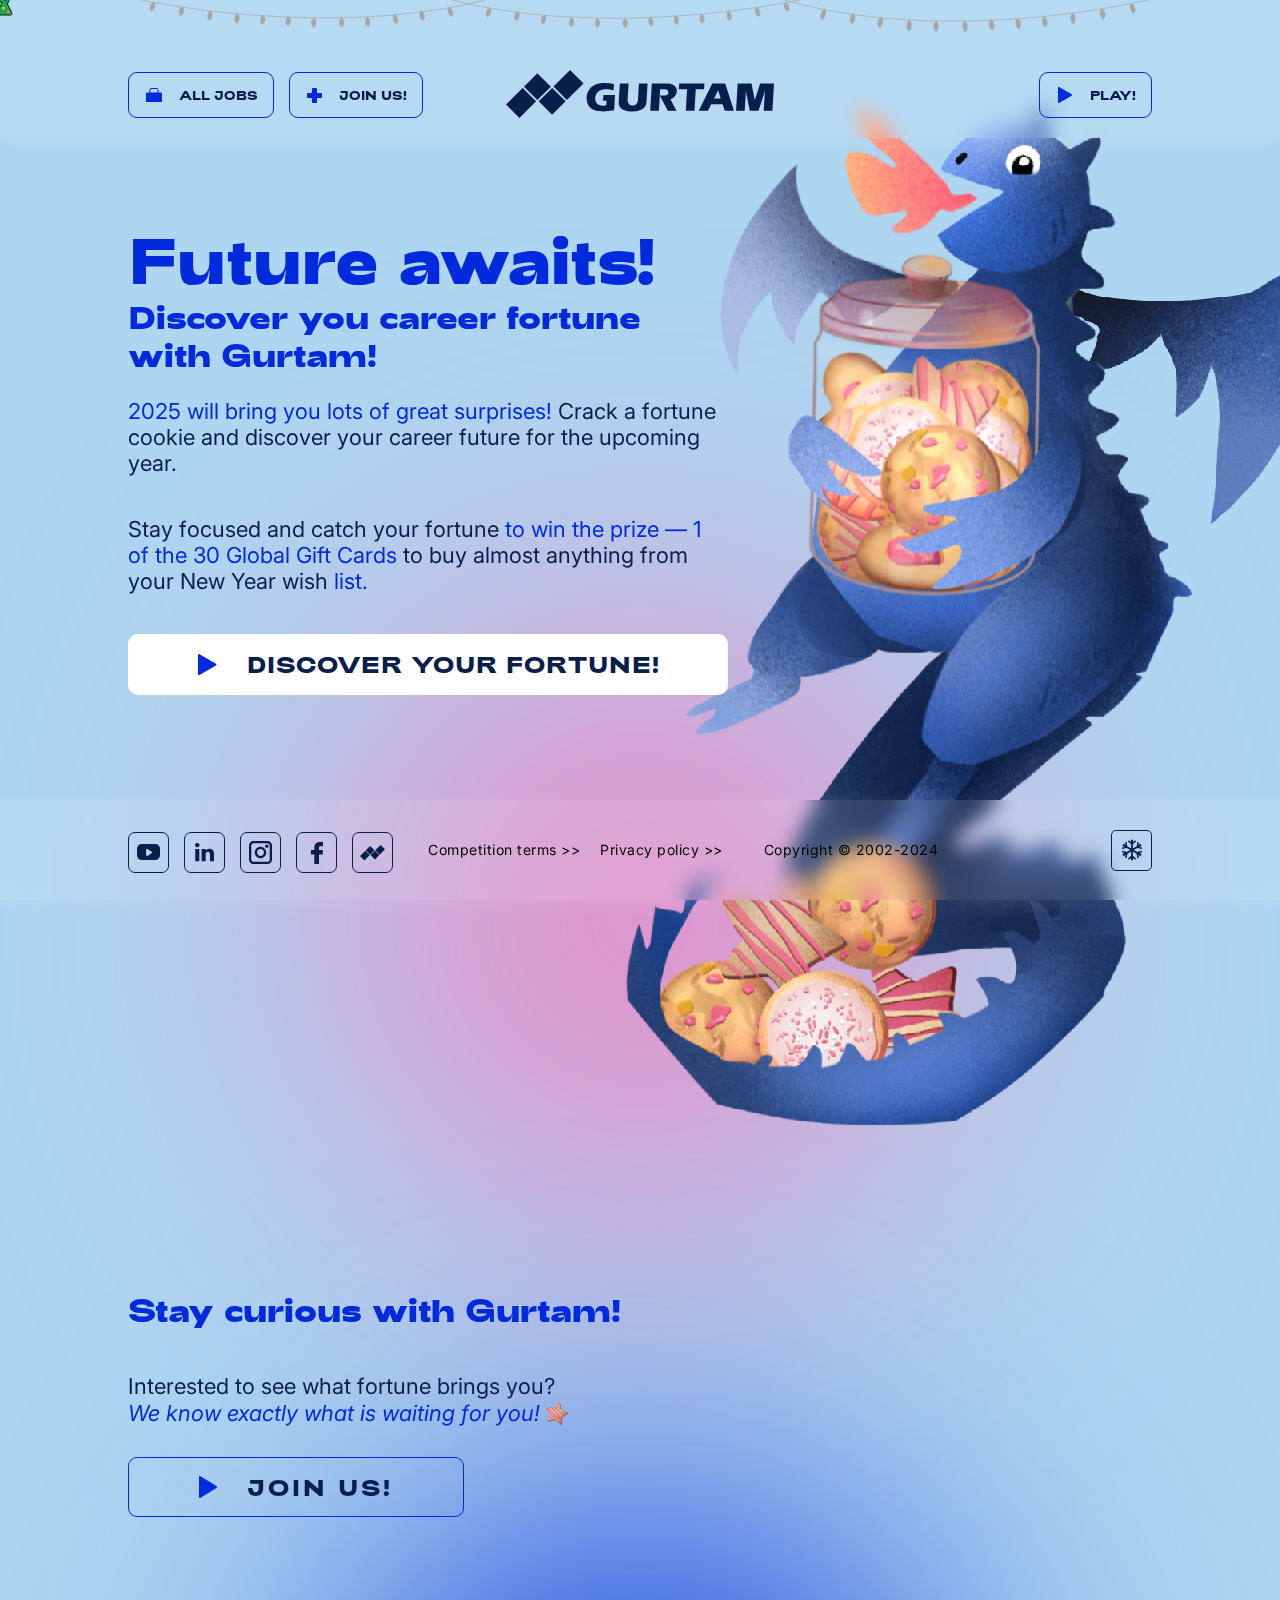
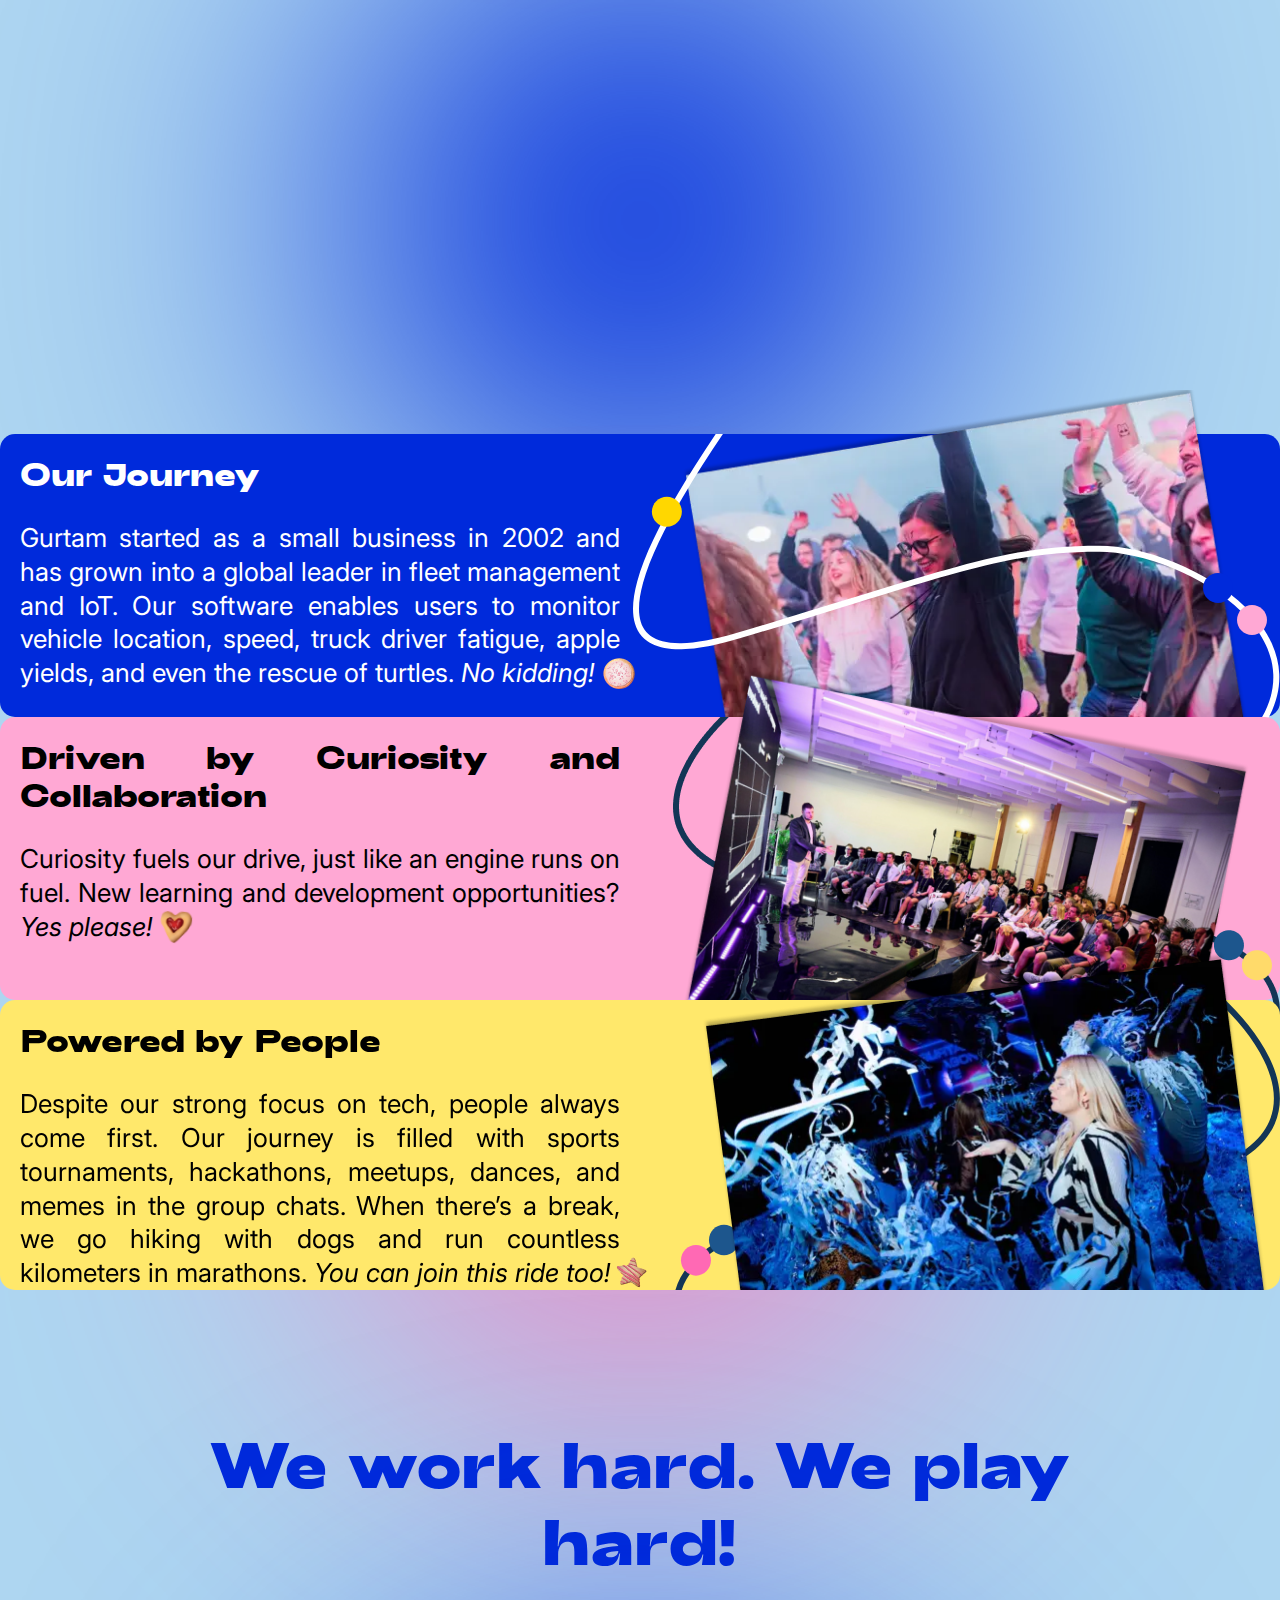
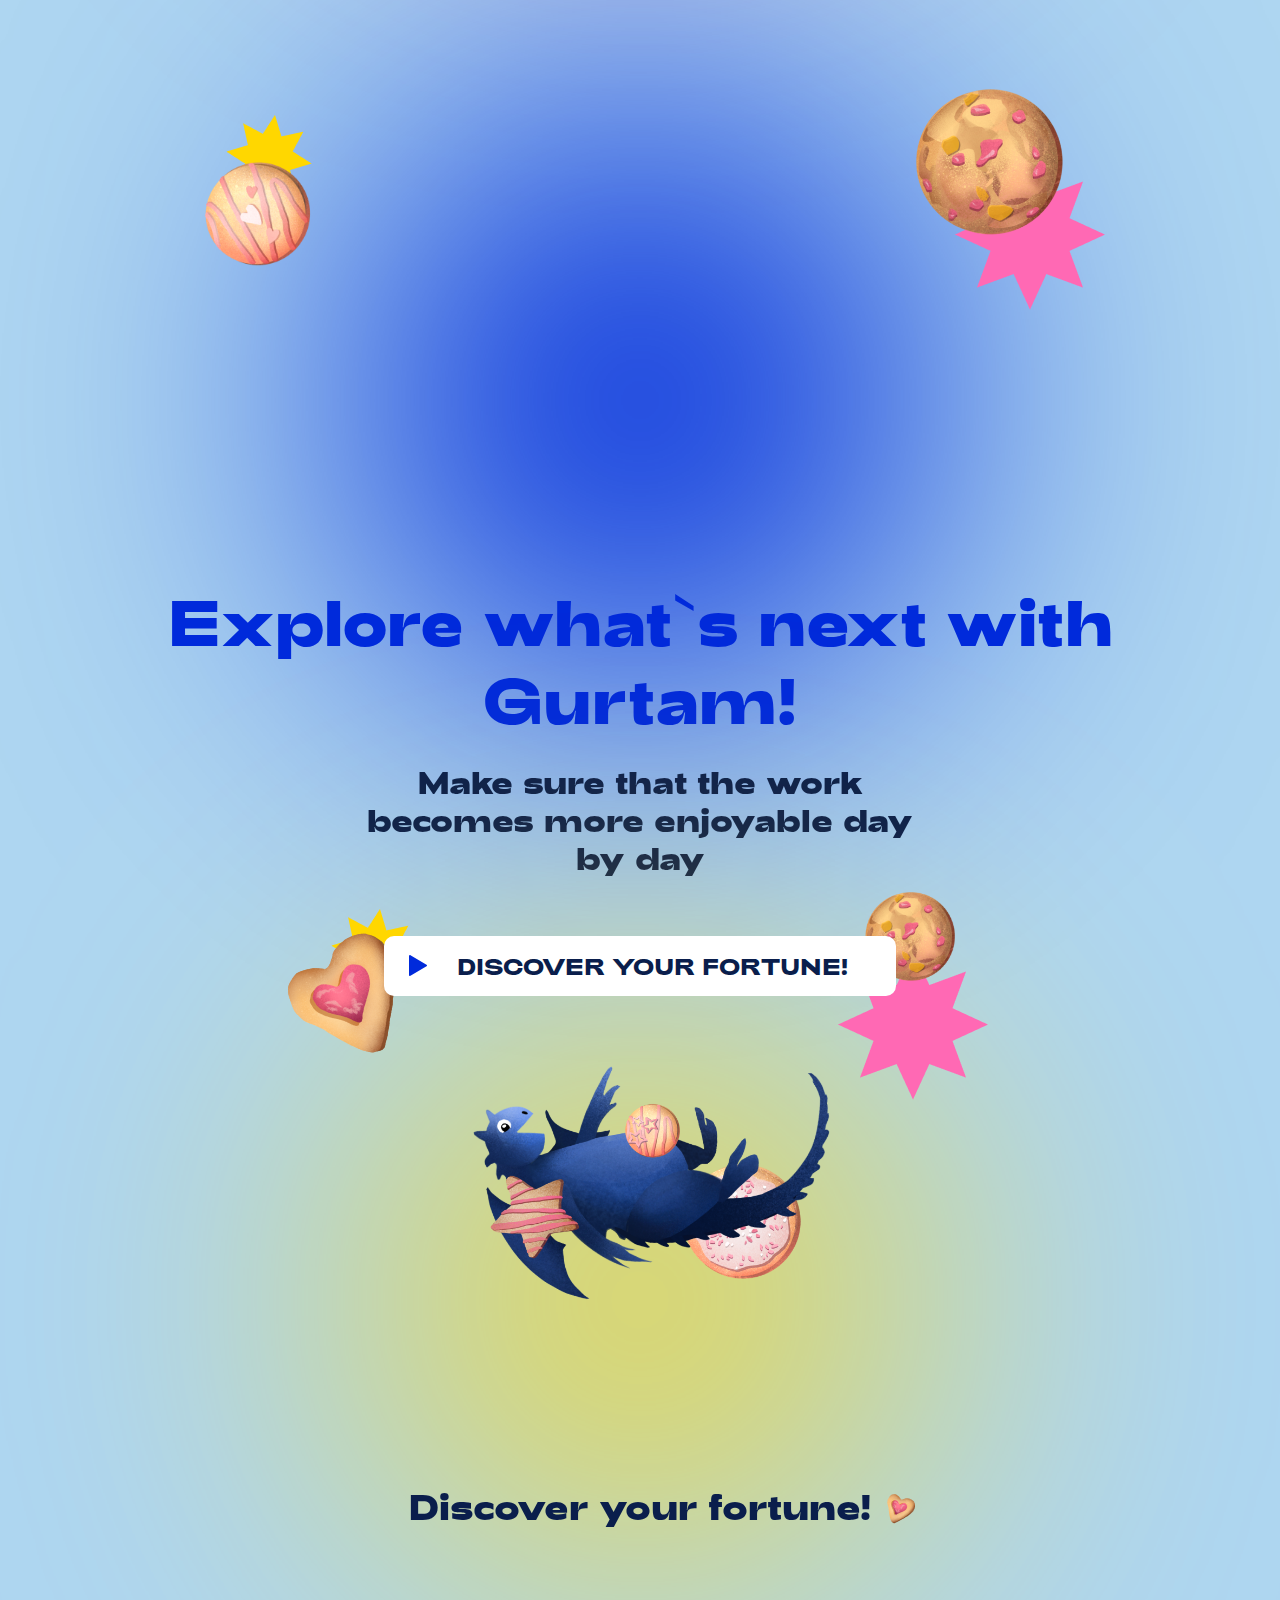
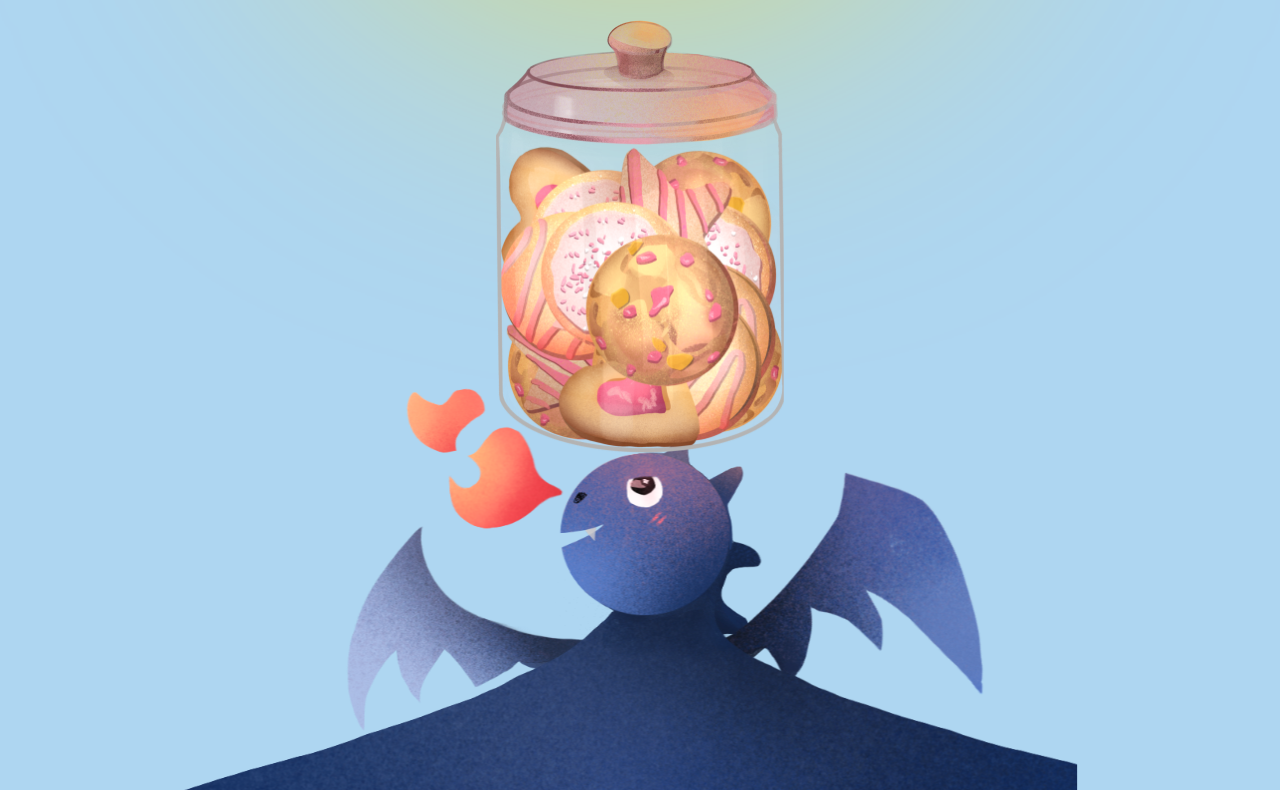
<file: index.html>
<!DOCTYPE html>
<html lang="en">

<head>
    <!-- Google Tag Manager -->
    <script>
        (function (w, d, s, l, i) {
            w[l] = w[l] || [];
            w[l].push({
                'gtm.start': new Date().getTime(),
                event: 'gtm.js'
            });
            var f = d.getElementsByTagName(s)[0],
                j = d.createElement(s),
                dl = l != 'dataLayer' ? '&l=' + l : '';
            j.async = true;
            j.src =
                'https://www.googletagmanager.com/gtm.js?id=' + i + dl;
            f.parentNode.insertBefore(j, f);
        })(window, document, 'script', 'dataLayer', 'GTM-MJLTQ5FH');
    </script>
    <!-- End Google Tag Manager -->
    <meta charset="UTF-8">
    <meta name="viewport" content="width=device-width, initial-scale=1.0">
    <link rel="preconnect" href="https://fonts.googleapis.com">
    <link rel="preconnect" href="https://fonts.gstatic.com" crossorigin>
    <!-- -----adding Inter and Adieu font families----- -->
    <link
        href="https://fonts.googleapis.com/css2?family=Inter:ital,opsz,wght@0,14..32,100..900;1,14..32,100..900&display=swap"
        rel="stylesheet">
    <!-- -----adding Inter and Adieu font families----- -->

    <link rel="stylesheet" href="./css/mainPage.css">
    <!-- -----adding Jquery----- -->
    <script src="https://cdnjs.cloudflare.com/ajax/libs/jquery/3.7.1/jquery.min.js"
        integrity="sha512-v2CJ7UaYy4JwqLDIrZUI/4hqeoQieOmAZNXBeQyjo21dadnwR+8ZaIJVT8EE2iyI61OV8e6M8PP2/4hpQINQ/g=="
        crossorigin="anonymous" referrerpolicy="no-referrer"></script>
    <!-- -----adding Jquery----- -->
    <link rel="stylesheet" href="https://cdn.jsdelivr.net/npm/@fancyapps/ui@5.0/dist/fancybox/fancybox.css">
    <script src="https://cdn.jsdelivr.net/npm/@fancyapps/ui@5.0/dist/fancybox/fancybox.umd.js"></script>
    <!-- ----- adding favicon ----- -->
    <link rel="android-chrome" sizes="192x192" href="./assets/favicons/android-chrome-192x192.png">
    <link rel="apple-touch-icon" sizes="180x180" href="./assets/favicons/apple-touch-icon.png">
    <link rel="icon" type="image/png" sizes="32x32" href="./assets/favicons/favicon-32x32.png">
    <link rel="icon" type="image/png" sizes="16x16" href="./assets/favicons/favicon-16x16.png">
    <link rel="manifest" href="./assets/favicons/site.webmanifest">
    <!-- ----- adding favicon ----- -->
    <link rel="stylesheet" href="./css/mainPage.css">
    <title>Gurtam Fortune Cookies</title>
    <!-- <! search engines > -->
    <meta name="title" content="The future awaits!">
    <meta name="description" content="Open a fortune cookie and get your career inspiration for 2025">
    <meta name="image" content="./assets/meta/image.png">
    <!-- <! sharers > -->
    <meta property="og:title" content="The future awaits!">
    <meta property="og:description" content="Open a fortune cookie and get your career inspiration for 2025">
    <meta property="og:image" content="./assets/meta/image.png">
</head>

<body>
    <!-- Google Tag Manager (noscript) -->
    <noscript>
        <iframe src="https://www.googletagmanager.com/ns.html?id=GTM-MJLTQ5FH" height="0" width="0"
            style="display:none;visibility:hidden"></iframe>
    </noscript>
    <!-- End Google Tag Manager (noscript) -->
    <div class="curzr-arrow-pointer" hidden>
        <svg xmlns="http://www.w3.org/2000/svg" width="40" height="40" viewBox="0 0 40 40" fill="none" id="svg-cursor">
            <path
                d="M17.2955 18.6917H18.0567L13.1331 29.0528C12.6981 29.968 13.3655 31.0241 14.3789 31.0241H26.6654C27.6869 31.0241 28.3541 29.9523 27.9029 29.0357L22.8126 18.6917H23.7092C24.7883 18.6917 25.4494 17.5086 24.884 16.5897L21.5833 11.2258C21.0366 10.3372 19.7393 10.354 19.2156 11.2563L16.1026 16.6201C15.5688 17.5396 16.2323 18.6917 17.2955 18.6917Z"
                fill="#1EA853" stroke="#0F2200" stroke-linejoin="round" />
            <path
                d="M23.1942 28.819C23.7329 29.3577 24.6062 29.3577 25.1448 28.819C25.6835 28.2804 25.6835 27.4071 25.1448 26.8684C24.6062 26.3298 23.7329 26.3298 23.1942 26.8684C22.6556 27.4071 22.6556 28.2804 23.1942 28.819Z"
                fill="#FF69B4" />
            <path
                d="M18.5128 25.0986C19.0515 25.6373 19.9248 25.6373 20.4634 25.0986C21.0021 24.56 21.0021 23.6867 20.4634 23.148C19.9248 22.6093 19.0515 22.6093 18.5128 23.148C17.9742 23.6867 17.9742 24.56 18.5128 25.0986Z"
                fill="#FFD700" />
            <path
                d="M20.2862 16.6275C20.8249 17.1661 21.6982 17.1661 22.2368 16.6275C22.7755 16.0888 22.7755 15.2155 22.2368 14.6768C21.6982 14.1382 20.8249 14.1382 20.2862 14.6768C19.7475 15.2155 19.7475 16.0888 20.2862 16.6275Z"
                fill="#002ADB" />
        </svg>
    </div>
    <header class="header">
        <div class="curzr-arrow-pointer" hidden></div>
        <div class="header-blur"></div>
        <div class="girland-box">
            <img class="girlandItem" src="./assets/girland/girland.svg" alt="girland">
            <img src="./assets/girland/lights/red.svg" alt="" class="hiddenGirland girland  girland1">
            <img src="./assets/girland/lights/yellow.svg" alt="" class="hiddenGirland girland  girland2">
            <img src="./assets/girland/lights/blue.svg" alt="" class="hiddenGirland girland  girland3">
            <img src="./assets/girland/lights/yellow.svg" alt="" class="hiddenGirland girland  girland4">
            <img src="./assets/girland/lights/blue.svg" alt="" class="hiddenGirland girland  girland5">
            <img src="./assets/girland/lights/red.svg" alt="" class="hiddenGirland girland  girland6">
            <img src="./assets/girland/lights/red.svg" alt="" class="hiddenGirland girland  girland7">
            <img src="./assets/girland/lights/yellow.svg" alt="" class="hiddenGirland girland  girland8">
            <img src="./assets/girland/lights/red.svg" alt="" class="hiddenGirland girland  girland9">
            <img src="./assets/girland/lights/yellow.svg" alt="" class="hiddenGirland girland  girland10">
            <img src="./assets/girland/lights/blue.svg" alt="" class="hiddenGirland girland  girland11">
            <img src="./assets/girland/lights/blue.svg" alt="" class="hiddenGirland girland  girland12">
            <img src="./assets/girland/lights/yellow.svg" alt="" class="hiddenGirland girland  girland13">
            <img src="./assets/girland/lights/red.svg" alt="" class="hiddenGirland girland  girland14">
            <img src="./assets/girland/lights/blue.svg" alt="" class="hiddenGirland girland  girland15">
            <img src="./assets/girland/lights/red.svg" alt="" class="hiddenGirland girland  girland16">
            <img src="./assets/girland/lights/yellow.svg" alt="" class="hiddenGirland girland  girland17">
            <img src="./assets/girland/lights/blue.svg" alt="" class="hiddenGirland girland  girland18">
            <img src="./assets/girland/lights/yellow.svg" alt="" class="hiddenGirland girland  girland19">
            <img src="./assets/girland/lights/red.svg" alt="" class="hiddenGirland girland  girland20">
            <img src="./assets/girland/lights/red.svg" alt="" class="hiddenGirland girland  girland21">
            <img src="./assets/girland/lights/yellow.svg" alt="" class="hiddenGirland girland  girland22">
            <img src="./assets/girland/lights/blue.svg" alt="" class="hiddenGirland girland  girland23">
            <img src="./assets/girland/lights/yellow.svg" alt="" class="hiddenGirland girland  girland24">
            <img src="./assets/girland/lights/red.svg" alt="" class="hiddenGirland girland  girland25">
            <img src="./assets/girland/lights/red.svg" alt="" class="hiddenGirland girland  girland26">
            <img src="./assets/girland/lights/blue.svg" alt="" class="hiddenGirland girland  girland27">
            <img src="./assets/girland/lights/yellow.svg" alt="" class="hiddenGirland girland  girland28">
            <img src="./assets/girland/lights/red.svg" alt="" class="hiddenGirland girland  girland29">
            <img src="./assets/girland/lights/red.svg" alt="" class="hiddenGirland girland  girland30">
            <img src="./assets/girland/lights/yellow.svg" alt="" class="hiddenGirland girland  girland31">
            <img src="./assets/girland/lights/blue.svg" alt="" class="hiddenGirland girland  girland32">
            <img src="./assets/girland/lights/red.svg" alt="" class="hiddenGirland girland  girland33">
            <img src="./assets/girland/lights/blue.svg" alt="" class="hiddenGirland girland  girland34">
            <img src="./assets/girland/lights/yellow.svg" alt="" class="hiddenGirland girland  girland35">
            <img src="./assets/girland/lights/blue.svg" alt="" class="hiddenGirland girland  girland36">
        </div>
        <nav class="header-navigation-mobile">
            <a href=" https://gurtam.com/career"><img class="header-navigation-mobile-logo"
                    src="./assets/logos/gurtamLogoMobile.svg" alt="logotype"></a>
            <button id="playbtn2" class="header-navigation-mobile-playBtn">
                <svg style="width: 13px;height: 13px" width="18.500000" height="21.055664" viewBox="0 0 18.5 21.0557" fill="none" xmlns="http://www.w3.org/2000/svg" xmlns:xlink="http://www.w3.org/1999/xlink">
                    <defs/>
                    <path id="Polygon 3" d="M18 9.66L1.5 0.13C0.83 -0.25 0 0.23 0 1L0 20.05C0 20.82 0.83 21.3 1.5 20.92L18 11.39C18.66 11 18.66 10.04 18 9.66Z" fill="#002ADB" fill-opacity="1.000000" fill-rule="evenodd"/>
                </svg>
                <p>PLAY!</p>
            </button>
            <div class="header-navigation-mobile-burger"></div>
            <div class="header-navigation-mobile-modal">
                <div class="header-navigation-mobile-modal-btns">
                    <a href="https://gurtam.com/jobs"><button class="header-navigation-mobile-modal-btns-btn"><img
                                src="./assets/polygons/casePolygon.svg" alt="case-img">ALL JOBS</button></a>
                    <a href=" https://gurtam.com/career"><button class="header-navigation-mobile-modal-btns-btn"><img
                                src="./assets/polygons/blueCrossPolygon.svg" alt="cross-img">JOIN US!</button></a>
                    <button id="playbtn1"
                        class="header-navigation-mobile-modal-btns-btn header-navigation-mobile-modal-btns-btn-discover"><img
                            src="./assets/polygons/trianglePolygon.svg" alt="trianglePolygon">DISCOVER YOUR
                        FORTUNE</button>
                </div>
                <!--
                <div style="display: flex; justify-content: center;">
                    <button  class="social-item-show-Button" id="toggleSnow">
                        <div style="display: none;" class="disabled social-item-show-Button-disabled">
                            <svg width="28" height="28" viewBox="0 0 28 28" fill="none" xmlns="http://www.w3.org/2000/svg">
                                <path fill-rule="evenodd" clip-rule="evenodd"
                                    d="M13.1696 2.75928L13.2325 5.27514L10.9467 3.47993L9.93517 4.76729L13.2856 7.39977L13.4054 12.1919L9.31515 9.69204L8.7106 5.47429L7.08997 5.7066L7.50283 8.58438L5.3544 7.27137L4.26294 9.16185L6.4732 10.3653L3.77558 11.4473L4.38472 12.9669L8.33973 11.3816L12.5498 13.6739L8.548 15.8529L4.27983 14.4025L3.75306 15.9526L6.59284 16.9175L4.26294 18.186L5.3544 20.0765L7.61797 18.6931L7.03366 21.6348L8.63951 21.9537L9.51753 17.5322L13.4054 15.156L13.2915 19.7111L9.90138 22.6822L10.9805 23.9135L13.2359 21.9366L13.1696 24.5886H15.3525L15.2863 21.9366L17.5416 23.9135L18.6207 22.6822L15.2306 19.7111L15.1167 15.156L19.0046 17.5321L19.8826 21.9537L21.4884 21.6348L20.9041 18.693L23.1677 20.0765L24.2592 18.186L21.9293 16.9174L24.769 15.9526L24.2423 14.4025L19.9741 15.8529L15.9724 13.6739L20.1824 11.3816L24.1374 12.9669L24.7465 11.4473L22.0479 10.3659L24.2592 9.16185L23.1677 7.27137L21.0204 8.58379L21.4321 5.7066L19.8115 5.47429L19.2069 9.69209L15.1167 12.1919L15.2365 7.39972L18.5869 4.76729L17.5754 3.47993L15.2896 5.27637L15.3525 2.75928H13.1696Z"
                                    fill="#0A1E4C" />
                                <rect x="26.4453" y="27.0869" width="36.2007" height="1.7373"
                                    transform="rotate(-135 26.4453 27.0869)" fill="#002ADB" />
                                <rect x="0.839844" y="25.8584" width="36.2007" height="1.7373"
                                    transform="rotate(-45 0.839844 25.8584)" fill="#002ADB" />
                            </svg>
                        </div>
                        <div class="enabled social-item-show-Button-enabled">
                            <svg width="21.016113" height="21.829102" viewBox="0 0 21.0161 21.8291" fill="none" xmlns="http://www.w3.org/2000/svg" xmlns:xlink="http://www.w3.org/1999/xlink">
                                <defs/>
                                <path id="Vector" d="M9.41 0L9.47 2.51L7.19 0.72L6.18 2L9.53 4.64L9.65 9.43L5.56 6.93L4.95 2.71L3.33 2.94L3.75 5.82L1.6 4.51L0.5 6.4L2.72 7.6L0.02 8.68L0.63 10.2L4.58 8.62L8.79 10.91L4.79 13.09L0.52 11.64L0 13.19L2.83 14.15L0.5 15.42L1.6 17.31L3.86 15.93L3.28 18.87L4.88 19.19L5.76 14.77L9.65 12.39L9.53 16.95L6.14 19.92L7.22 21.15L9.48 19.17L9.41 21.82L11.59 21.82L11.53 19.17L13.78 21.15L14.86 19.92L11.47 16.95L11.36 12.39L15.25 14.77L16.12 19.19L17.73 18.87L17.15 15.93L19.41 17.31L20.5 15.42L18.17 14.15L21.01 13.19L20.48 11.64L16.22 13.09L12.21 10.91L16.42 8.62L20.38 10.2L20.99 8.68L18.29 7.6L20.5 6.4L19.41 4.51L17.26 5.82L17.67 2.94L16.05 2.71L15.45 6.93L11.36 9.43L11.48 4.64L14.83 2L13.82 0.72L11.53 2.51L11.59 0L9.41 0Z" fill="#0A1E4C" fill-opacity="1.000000" fill-rule="evenodd"/>
                            </svg>
                        </div>
                    </button>
                    <button class="header-navigation-mobile-modal-snowBtn"><img src="" alt="">
                        <p>SNOW:<span class="snowStatePlaceholder">ON</span></p>
                    </button>
                </div>
                -->
                
                <div class="header-navigation-mobile-modal-footer">
                    <a class="header-navigation-mobile-modal-footer-link" href="./pages/termsPage.html">Сompetition
                        terms >></a>
                    <a class="header-navigation-mobile-modal-footer-link" href="./pages/privacyPage.html">Privacy policy
                        >></a>
                    <ul class="header-navigation-mobile-modal-footer-socials">
                        <li class="">
                            <a href="https://www.youtube.com/c/GurtamEn">
                                <button class="socialButton">
                                    <svg width="23" height="17" viewBox="0 0 23 17" fill="none"
                                        xmlns="http://www.w3.org/2000/svg">
                                        <path fill-rule="evenodd" clip-rule="evenodd"
                                            d="M23 11.4837C22.8965 14.1335 20.6683 16.1997 18.0182 16.1032H4.9818C2.33177 16.1997 0.103477 14.1335 0 11.4837V4.6228C0.103477 1.97305 2.33177 -0.0932282 4.9818 0.00324528H18.0182C20.6683 -0.0932282 22.8965 1.97305 23 4.6228V11.4837ZM14.6842 7.71017L10.8907 5.20438C10.1719 4.72958 9.08103 5.13556 9.08103 5.87401V11.1236C9.08103 11.8656 10.1707 12.2704 10.8907 11.7956L14.6842 9.05408C14.9299 8.91467 15.081 8.65884 15.081 8.38212C15.081 8.10553 14.9299 7.84969 14.6842 7.71017Z"
                                            fill="#0A1E4C" />
                                    </svg>
                                </button>
                            </a>
                        </li>
                        <li class="">
                            <a href="https://www.linkedin.com/company/gurtam/"></a>
                            <button class="socialButton">
                                <svg width="20" height="19" viewBox="0 0 20 19" fill="none"
                                    xmlns="http://www.w3.org/2000/svg">
                                    <path fill-rule="evenodd" clip-rule="evenodd"
                                        d="M4.32669 18.2177V5.92565H0.241503V18.2177H4.32669V18.2177ZM2.28453 4.248C3.70867 4.248 4.5958 3.30332 4.5958 2.12377C4.56887 0.918011 3.70867 0 2.31123 0C0.913572 3.72978e-05 0 0.918048 0 2.12381C0 3.30335 0.886643 4.24803 2.25764 4.24803L2.28453 4.248ZM6.58768 18.2177C6.58768 18.2177 6.64128 7.07897 6.58768 5.92569H10.6735V7.7083H10.6464C11.1836 6.86947 12.1515 5.63704 14.3553 5.63704C17.0439 5.63704 19.0591 7.39388 19.0591 11.1695V18.2177H14.974V11.6418C14.974 9.98951 14.3829 8.86199 12.9041 8.86199C11.7757 8.86199 11.1032 9.62212 10.8079 10.3569C10.6998 10.6184 10.6735 10.9858 10.6735 11.3532V18.2177H6.58768Z"
                                        fill="#0A1E4C" stroke="#AED6F1" stroke-width="0.008" />
                                </svg>
                            </button>
                            </a>
                        </li>
                        <li class="">
                            <a href="https://www.instagram.com/gurtam_people/"></a>
                            <button class="socialButton">
                                <svg width="23" height="23" viewBox="0 0 23 23" fill="none"
                                    xmlns="http://www.w3.org/2000/svg">
                                    <path fill-rule="evenodd" clip-rule="evenodd"
                                        d="M0 4.6C0 2.05949 2.05949 0 4.6 0H18.4C20.9405 0 23 2.05949 23 4.6V18.4C23 20.9405 20.9405 23 18.4 23H4.6C2.05949 23 0 20.9405 0 18.4V4.6ZM4.6 2.3C3.32974 2.3 2.3 3.32974 2.3 4.6V18.4C2.3 19.6703 3.32974 20.7 4.6 20.7H18.4C19.6703 20.7 20.7 19.6703 20.7 18.4V4.6C20.7 3.32974 19.6703 2.3 18.4 2.3H4.6ZM11.5 8.05C9.59456 8.05 8.05 9.59456 8.05 11.5C8.05 13.4054 9.59456 14.95 11.5 14.95C13.4054 14.95 14.95 13.4054 14.95 11.5C14.95 9.59456 13.4054 8.05 11.5 8.05ZM5.75 11.5C5.75 8.32437 8.32437 5.75 11.5 5.75C14.6756 5.75 17.25 8.32437 17.25 11.5C17.25 14.6756 14.6756 17.25 11.5 17.25C8.32437 17.25 5.75 14.6756 5.75 11.5ZM17.825 6.9C18.7777 6.9 19.55 6.12769 19.55 5.175C19.55 4.22231 18.7777 3.45 17.825 3.45C16.8723 3.45 16.1 4.22231 16.1 5.175C16.1 6.12769 16.8723 6.9 17.825 6.9Z"
                                        fill="#0A1E4C" />
                                </svg>
                            </button>
                            </a>
                        </li>
                        <li class="">
                            <a href="https://www.facebook.com/gurtam.people/"></a>
                            <button class="socialButton">
                                <svg width="12" height="22" viewBox="0 0 12 22" fill="none"
                                    xmlns="http://www.w3.org/2000/svg">
                                    <path
                                        d="M12 0.00400019L8.66622 0C5.43328 0 3.34487 2.124 3.34487 5.415V7.91H0V12.425H3.34487L3.34084 22H8.02084L8.02487 12.425H11.8629L11.8598 7.911H8.02487V5.794C8.02487 4.776 8.2679 4.261 9.60403 4.261L11.9899 4.26L12 0.00400019Z"
                                        fill="#0A1E4C" />
                                </svg>
                            </button>
                            </a>
                        </li>
                        <li class="">
                            <a href="https://gurtam.com/career"></a>
                            <button class="socialButton">
                                <svg width="25" height="16" viewBox="0 0 25 16" fill="none"
                                    xmlns="http://www.w3.org/2000/svg">
                                    <path
                                        d="M10.1193 1.03125L5.78711 5.35162L10.1223 9.66894L14.4545 5.34857L10.1193 1.03125Z"
                                        fill="#0A1E4C" />
                                    <path d="M20.6682 0L15.3013 5.34469L19.6334 9.66506L25.0004 4.32037L20.6682 0Z"
                                        fill="#0A1E4C" />
                                    <path d="M5.36696 5.76758L0 11.1123L4.33216 15.4326L9.69912 10.088L5.36696 5.76758Z"
                                        fill="#0A1E4C" />
                                    <path
                                        d="M14.8797 5.76758L10.5444 10.0849L14.8766 14.4053L19.2118 10.088L14.8797 5.76758Z"
                                        fill="#0A1E4C" />
                                </svg>
                            </button>
                            </a>
                        </li>

                    </ul>
                    <p class="header-navigation-mobile-modal-footer-copyright">Copyright © 2002-2024</p>
                </div>
                <img class="header-navigation-mobile-modal-star" src="./assets/semiSectionStars/pinkStar.svg"
                    alt="pink-star">
            </div>
        </nav>
        <nav class="header-navigation blockNav">
            <div class="header-navigation-box blockNav">
                <a href="https://gurtam.com/jobs">
                    <button class="header-navigation-button-jobs headerBtn blockNav">
                        <svg width="16.000000" height="14.500000" viewBox="0 0 16 14.5" fill="none"
                            xmlns="http://www.w3.org/2000/svg" xmlns:xlink="http://www.w3.org/1999/xlink">
                            <defs />
                            <rect id="Rectangle 1675" y="4.500000" rx="1.000000" width="16.000000" height="10.000000"
                                fill="#002ADB" fill-opacity="1.000000" />
                            <path id="Vector 26"
                                d="M4 5L4 1.5C4 0.94 4.44 0.5 5 0.5L11 0.5C11.55 0.5 12 0.94 12 1.5L12 5"
                                stroke="#002ADB" stroke-opacity="1.000000" stroke-width="1.000000" />
                        </svg>
                        ALL JOBS
                    </button>
                </a>
                <a href="https://gurtam.com/career">
                    <button class="header-navigation-button-join-us headerBtn blockNav">
                        <svg width="15.000000" height="15.000000" viewBox="0 0 15 15" fill="none"
                            xmlns="http://www.w3.org/2000/svg" xmlns:xlink="http://www.w3.org/1999/xlink">
                            <defs />
                            <path id="+"
                                d="M5.01 14L5.01 11C5.01 10.45 4.57 10 4.01 10L1 10C0.44 10 0 9.56 0 9L0 6.01C0 5.46 0.44 5.01 1 5.01L3.99 5.01C4.54 5.01 4.99 4.57 4.99 4.01L4.99 1C4.99 0.44 5.43 0 5.99 0L8.98 0C9.53 0 9.98 0.44 9.98 1L9.98 4.01C9.98 4.57 10.42 5.01 10.98 5.01L14 5.01C14.55 5.01 15 5.46 15 6.01L15 9C15 9.56 14.55 10 14 10L11 10C10.45 10 10 10.45 10 11L10 14C10 14.55 9.56 15 9 15L6.01 15C5.46 15 5.01 14.55 5.01 14Z"
                                fill="#002ADB" fill-opacity="1.000000" fill-rule="nonzero" />
                        </svg>
                        JOIN US!
                    </button>
                </a>
            </div>
            <a class="header-navigation-logo" href=" https://gurtam.com/career">
                <img src="./assets/logos/gurtamLogo.svg" alt="gurtam-logo">
            </a>
            <div class="header-navigation-box blockNav">
                    <button id="playbtn3" class="header-navigation-button-plau headerBtn blockNav">
                        <svg width="18.500000" height="21.055664" viewBox="0 0 18.5 21.0557" fill="none"
                            xmlns="http://www.w3.org/2000/svg" xmlns:xlink="http://www.w3.org/1999/xlink">
                            <defs />
                            <path id="Polygon 3"
                                d="M18 9.66L1.5 0.13C0.83 -0.25 0 0.23 0 1L0 20.05C0 20.82 0.83 21.3 1.5 20.92L18 11.39C18.66 11 18.66 10.04 18 9.66Z"
                                fill="#002ADB" fill-opacity="1.000000" fill-rule="evenodd" />
                        </svg>
                        <p>
                            PLAY!
                        </p>
                    </button>
            </div>
        </nav>
    </header>
    <main>
        <div class="pagepiling">
            <canvas class="snowflakes" id="snowflakes"></canvas>
            <section sectionId="0" class="FutureAwaits activeSection">
                <div class="FutureAwaits-content" style="opacity: 0; transition: 1s">
                    <h2 class="FutureAwaits-title">Future awaits!</h2>
                    <h2 class="FutureAwaits-subtitle">Discover you career fortune with Gurtam!</h2>
                    <p class="FutureAwaits-text">
                        <span class="FutureAwaits-text-span">2025 will bring you lots of great surprises!</span>
                        Crack a fortune cookie and discover your career future for the upcoming year.
                    </p>
                    <p class="FutureAwaits-text">
                        Stay focused and catch your fortune
                        <span class="FutureAwaits-text-span">
                            to win the prize — 1 of the 30 Global Gift Cards
                        </span>
                        to buy almost anything from your New Year wish
                        <span class="FutureAwaits-text-span">
                            list.
                        </span>
                    </p>
                    <!-- <a href="#bankaSection"> -->
                    <button id="playbtn4" class="FutureAwaits-button">
                        <svg width="18.500000" height="21.055664" viewBox="0 0 18.5 21.0557" fill="none"
                            xmlns="http://www.w3.org/2000/svg" xmlns:xlink="http://www.w3.org/1999/xlink">
                            <defs />
                            <path id="Polygon 3"
                                d="M18 9.66L1.5 0.13C0.83 -0.25 0 0.23 0 1L0 20.05C0 20.82 0.83 21.3 1.5 20.92L18 11.39C18.66 11 18.66 10.04 18 9.66Z"
                                fill="#002ADB" fill-opacity="1.000000" fill-rule="evenodd" />
                        </svg>
                        DISCOVER YOUR FORTUNE!
                    </button>
                    <!-- </a> -->
                    <div class="FutureAwaits-bigDragonArea">
                        <img src="./assets/sections/FutureAwaits/leftWing.png" alt="futureAwaits-img"
                            class="FutureAwaits-background-img-left animatedLeft none">
                        <img src="./assets/sections/FutureAwaits/image.png" alt="futureAwaits-img"
                            class="FutureAwaits-background-img animated none">
                        <img src="./assets/sections/FutureAwaits/rightWing.png" alt="futureAwaits-img"
                            class="FutureAwaits-background-img-right  animatedRight none">
                    </div>
                </div>
                <img src="./assets/sections/FutureAwaits/dragonMini.png" alt="dragonMini" class="dragonMini NoNone">
                <img src="./assets/semiSectionStars/pinkStar.svg" alt="pinkStar" class="FutureAwaitsStar">
            </section>
            <section sectionId="1" class="GurtamMeans">
                <h2 class="GurtamMeans-title">Stay curious with Gurtam!</h2>
                <p class="GurtamMeans-text">
                    Interested to see what fortune brings you?
                    <br>
                    <span class="FutureAwaits-text-span italic2">We know exactly what is waiting for you!</span>
                </p>
                <a href="https://gurtam.com/career">
                    <button class="GurtamMeans-button">
                        <img src="./assets/polygons/trianglePolygon.svg" alt="go">
                        JOIN US!
                    </button>
                </a>
                <div class="GurtamMeans-stats">
                    <div class="viewporter"></div>
                    <div id="block1" style="width: 0; opacity: 0" class="GurtamMeans-stats-card card-years">
                        <p class="GurtamMeans-stats-card-count card-years-count  years">0</p>
                        <p class="GurtamMeans-stats-card-text card-years-text">YEARS OLD</p>
                    </div>
                    <div id="block2" style="width: 0; opacity: 0" class="GurtamMeans-stats-card card-EMPLOYEES">
                        <p class="GurtamMeans-stats-card-count card-EMPLOYEES-count">0</p>
                        <p class="GurtamMeans-stats-card-text card-EMPLOYEES-text">EMPLOYEES</p>
                    </div>
                    <div id="block3" style="width: 0; opacity: 0" class="GurtamMeans-stats-card card-COUNTRIES">
                        <p class="GurtamMeans-stats-card-count offices card-COUNTRIES-count">0</p>
                        <p class="GurtamMeans-stats-card-text card-COUNTRIES-text">COUNTRIES</p>
                    </div>
                    <div id="block4" style="width: 0; opacity: 0" class="GurtamMeans-stats-card card-OFFICES">
                        <p class="GurtamMeans-stats-card-count card-OFFICES-count countries ">0</p>
                        <p class="GurtamMeans-stats-card-text card-OFFICES-text">
                            OFFICES WORLDWIDE
                        </p>
                    </div>
                </div>
                <img src="./assets/semiSectionStars/blueStar.svg" alt="blue star" class="GurtamMeansStar">
            </section>
            <section sectionId="2" class="WhyUs ">
                <div class="WhyUs-CoreValues">
                    <div id="1" class="WhyUs-CoreValues-value first ">
                        <div class="WhyUs-CoreValues-value-info">
                            <p class="WhyUs-CoreValues-value-info-title">Our Journey</p>
                            <p class="WhyUs-CoreValues-value-info-text first-text ">
                                Gurtam started as a small business in 2002 and has grown into a global leader in fleet management and IoT. Our software enables users to monitor vehicle location, speed, truck driver fatigue, apple yields, and even the rescue of turtles. <span class="italic3">No kidding!</span>
                            </p>
                        </div>
                        <img class="WhyUs-CoreValues-value-img1 visibleImg" src="./assets/sections/WhyUs/card1img.png"
                            alt="card1img">
                        <img class="WhyUs-CoreValues-value-img1 noneIMg" src="./assets/sections/WhyUs/card1img.webp"
                            alt="card1img">
                    </div>
                    <div id="2" class="WhyUs-CoreValues-value second  ">
                        <div class="WhyUs-CoreValues-value-info">
                            <p class="WhyUs-CoreValues-value-info-title second-title">
                                Driven by Curiosity and Collaboration
                            </p>
                            <p class="WhyUs-CoreValues-value-info-text second-text">
                                Curiosity fuels our drive, just like an engine runs on fuel. New learning and development opportunities?
                                <span class="italic">Yes please!</span>
                            </p>
                        </div>
                        <img class="WhyUs-CoreValues-value-img2 visibleImg"
                            src="./../../assets/sections/WhyUs/card2img.png" alt="card1img">
                        <img class="WhyUs-CoreValues-value-img2 noneIMg"
                            src="./../../assets/sections/WhyUs/card2imgFull.png" alt="card1img">
                    </div>
                    <div id="3" class="WhyUs-CoreValues-value third ">
                        <div class="WhyUs-CoreValues-value-info">
                            <p class="WhyUs-CoreValues-value-info-title third-title">Powered by People</p>
                            <p class="WhyUs-CoreValues-value-info-text third-text">
                                Despite our strong focus on tech, people always come first. Our journey is filled with sports tournaments, hackathons, meetups, dances, and memes in the group chats. When there’s a break, we go hiking with dogs and run countless kilometers in marathons. <span class="italic4">You can join this ride too!</span>
                            </p>
                        </div>
                        <img class="WhyUs-CoreValues-value-img3 visibleImg"
                            src="./../../assets/sections/WhyUs/card3img.png" alt="card1img">
                        <img class="WhyUs-CoreValues-value-img3 noneIMg"
                            src="./../../assets/sections/WhyUs/card3img.webp" alt="card1img">
                    </div>
                </div>
                <img src="./assets/semiSectionStars/pinkStar.svg" alt="pink star" class="WhyUsStar">
            </section>
            <section sectionId="3" class="OurBenefits ">
                <h2 class="OurBenefits-title">We work hard. We play hard!</h2>
                <div class="OurBenefits-cards">
                    <div class="OurBenefits-videos">
                        <div class="boxVideo">
                            <div class="video-container" style="margin: 0 auto; width: 100%; height: 100%;"><iframe
                                    width="100%" height="100%" src="https://www.youtube.com/embed/F-XcxvV-8m0"
                                    frameborder="0" allowfullscreen=""></iframe></div>
                        </div>
                        <img src="./assets/sections/OurBenefits/cokkiesLeft.png" alt="cokkiesLeft" class="cokkiesLeft">
                        <img src="./assets/sections/OurBenefits/cokkiesRight.png" alt="cokkiesRight"
                            class="cokkiesRight">
                        <img src="./assets/sections/OurBenefits/yellowStar.png" alt="cokkiesRight"
                            class="yellowStar animate">
                        <img src="./assets/sections/OurBenefits/redStar.png" alt="cokkiesRight" class="redStar animate">
                    </div>
                </div>
                <img src="./assets/semiSectionStars/blueStar.svg" alt="blueStar" class="OurBenefitsStar">
            </section>
            <section sectionId="4" class="JoinGurtam ">
                <h2 class="JoinGurtam-title">Explore what`s next with Gurtam!</h2>
                <p class="JoinGurtam-text">
                    Make sure that the work becomes more enjoyable day by day
                </p>
                <div class="JoinGurtam-button-wrapper">
                    <!-- <a href="#bankaSection"> -->
                    <button id="playbtn5" class="JoinGurtam-button">
                        <img src="./assets/polygons/trianglePolygon.svg" alt="">
                        DISCOVER YOUR FORTUNE!
                    </button>
                    <!-- </a> -->
                    <img src="/assets/sections/JoinGurtam/leftcookies.png" alt="leftcookies" class="leftcookies">
                    <img src="/assets/sections/JoinGurtam/leftcookies.png" alt="leftcookies" class="leftcookies">
                    <img src="./assets/sections/OurBenefits/cokkiesRight.png" alt="rightcookies" class="rightcookies">
                    <img src="./assets/sections/OurBenefits/yellowStar.png" alt="cokkiesRight"
                        class="leftStarJoin animat">
                    <img src="./assets/sections/OurBenefits/redStar.png" alt="cokkiesRight"
                        class="righttStarJoin animat">
                    <img class="dragon dragAnimated" src="./assets/sections/JoinGurtam/dragon.png" alt="dragon">
                </div>
                <img src="./assets/semiSectionStars/yellowStar.svg" alt="yellowStar" class="JoinGurtamStar">
            </section>
            <section sectionId="5" class="banka" id="bankaSection">
                <div class="banka-banka-title">
                    Discover&nbsp;your&nbsp;fortune!
                </div>
                <div class="banka-banka-specialCookie">
                    <img class="banka-banka-specialCookie-img bigPart" src="./assets/sections/banka/cookieBigPart.png"
                        alt="">
                    <img class="banka-banka-specialCookie-img smallPart"
                        src="./assets/sections/banka/cookieSmallPart.png" alt="">
                </div>
                <div class="banka-banka-form">
                    <div class="banka-banka-form-step1">
                        <h3 class="banka-banka-form-step1-title banka-banka-form-title form-title-placeholder">
                            INVEST IN YOURSELF.
                        </h3>
                        <p class="banka-banka-form-step1-semiTitle form-semiTitle-placeholder">
                            Don't follow others'
                            paths to gain long-term advantages…
                        </p>
                        <button class="banka-banka-form-step1-button">
                            <img src="./assets/polygons/trianglePolygon.svg" alt="trianglePolygon">
                            GET FULL
                            PREDICTION
                        </button>
                        <p class="banka-banka-form-step1-text">
                            FILL OUT THE FORM AND GET A CHANCE TO WIN A PRIZE!
                        </p>
                        <div class="banka-banka-form-step1-share">
                            <p class="banka-banka-form-step1-share-text">OR SHARE THE RESULT NOW:</p>
                            <div class="banka-banka-form-step1-share-links">
                                <a href="https://www.linkedin.com/shareArticle?url=https://gurtam-fortune.com"
                                    target="_blank">
                                    <button class="socialButton">
                                        <svg width="20" height="19" viewBox="0 0 20 19" fill="none"
                                            xmlns="http://www.w3.org/2000/svg">
                                            <path fill-rule="evenodd" clip-rule="evenodd"
                                                d="M4.32669 18.2177V5.92565H0.241503V18.2177H4.32669V18.2177ZM2.28453 4.248C3.70867 4.248 4.5958 3.30332 4.5958 2.12377C4.56887 0.918011 3.70867 0 2.31123 0C0.913572 3.72978e-05 0 0.918048 0 2.12381C0 3.30335 0.886643 4.24803 2.25764 4.24803L2.28453 4.248ZM6.58768 18.2177C6.58768 18.2177 6.64128 7.07897 6.58768 5.92569H10.6735V7.7083H10.6464C11.1836 6.86947 12.1515 5.63704 14.3553 5.63704C17.0439 5.63704 19.0591 7.39388 19.0591 11.1695V18.2177H14.974V11.6418C14.974 9.98951 14.3829 8.86199 12.9041 8.86199C11.7757 8.86199 11.1032 9.62212 10.8079 10.3569C10.6998 10.6184 10.6735 10.9858 10.6735 11.3532V18.2177H6.58768Z"
                                                fill="#0A1E4C" stroke="#AED6F1" stroke-width="0.008" />
                                        </svg>
                                    </button>
                                </a>
                                <a href="https://www.facebook.com/sharer/sharer.php?u=https://gurtam-fortune.com"
                                    target="_blank">
                                    <button class="socialButton">
                                        <svg width="12" height="22" viewBox="0 0 12 22" fill="none"
                                            xmlns="http://www.w3.org/2000/svg">
                                            <path
                                                d="M12 0.00400019L8.66622 0C5.43328 0 3.34487 2.124 3.34487 5.415V7.91H0V12.425H3.34487L3.34084 22H8.02084L8.02487 12.425H11.8629L11.8598 7.911H8.02487V5.794C8.02487 4.776 8.2679 4.261 9.60403 4.261L11.9899 4.26L12 0.00400019Z"
                                                fill="#0A1E4C" />
                                        </svg>
                                    </button>
                                </a>
                            </div>
                        </div>
                    </div>
                    <div class="banka-banka-form-step2 opacity">
                        <h3 class="banka-banka-form-step2-title banka-banka-form-title">FULL PREDICTION</h3>
                        <p class="banka-banka-form-text banka-banka-form-step2-text">
                            Help us interpret your
                            prediction more precisely. Fill the form, share your full prediction and have chance to
                            win
                            <span>one of the 30 Global Gift Cards!</span>
                        </p>
                        <p class="banka-banka-form-text banka-banka-form-step2-text">
                            We’ll pick the winner using a
                            random draw on 16th of January 2025 at 16:00 (VNO Time) ON OUR INSTAGRAM!
                        </p>
                        <select style="transition: 0.5s"
                            class="banka-banka-form-select banka-banka-form-step2-select stackSelect">
                            <option value="none" disabled selected>YOUR STACK...</option>
                            <option value="Python Developer">Python Developer</option>
                            <option value="Back-end Developer">Back-end Developer</option>
                            <option value="Technical Support Engineer">Technical Support Engineer</option>
                            <option value="Front-end Developer">Front-end Developer</option>
                            <option value="SRE Engineer">SRE Engineer</option>
                            <option value="Other (UI\UX, manager, etc.)">Other (UI\UX, manager, etc.)</option>
                        </select>
                        <select style="opacity: 0; transition: 1.5s"
                            class="banka-banka-form-select banka-banka-form-step2-select levelSelect">
                            <option value="none" disabled selected>YOUR LEVEL...</option>
                            <option value="Junior">Junior</option>
                            <option value="Middle">Middle</option>
                            <option value="Senior">Senior</option>
                        </select>
                        <input autocomplete="on" style="opacity: 0; transition: 1.5s"
                            class="banka-banka-form-step2-input emailInput" placeholder="YOUR E-MAIL..." type="email">
                        <button class="banka-banka-form-step2-button">
                            <img src="./assets/polygons/trianglePolygon.svg" alt="play">
                            GET FULL
                            PREDICTION
                        </button>
                    </div>
                    <div class="banka-banka-form-step3 opacity">
                        <div class="banka-banka-form-step3-supheader">
                            PLEASE WAIT WHILE WE PREDICT... (<span id="timeCounter">5</span>)
                        </div>
                        <div class="banka-banka-form-step3-header">
                            <h3
                                class="banka-banka-form-step3-header-title banka-banka-form-title form-title-placeholder">
                                INVEST IN YOURSELF.
                            </h3>
                            <div class="banka-banka-form-step3-header-links">
                                <p class="banka-banka-form-step3-header-links-text">Share the result</p>
                                <a href="https://www.facebook.com/sharer/sharer.php?u=https://gurtam-fortune.com"
                                    target="_blank">
                                    <button
                                        class="banka-banka-form-step3-header-links-link-button facebook socialButton">
                                        <svg width="12" height="22" viewBox="0 0 12 22" fill="none"
                                            xmlns="http://www.w3.org/2000/svg">
                                            <path
                                                d="M12 0.00400019L8.66622 0C5.43328 0 3.34487 2.124 3.34487 5.415V7.91H0V12.425H3.34487L3.34084 22H8.02084L8.02487 12.425H11.8629L11.8598 7.911H8.02487V5.794C8.02487 4.776 8.2679 4.261 9.60403 4.261L11.9899 4.26L12 0.00400019Z"
                                                fill="#0A1E4C" />
                                        </svg>
                                    </button>
                                </a>
                                <a href="https://www.linkedin.com/shareArticle?url=https://gurtam-fortune.com"
                                    target="_blank">
                                    <button
                                        class="banka-banka-form-step3-header-links-link-button linkedin socialButton">
                                        <svg width="20" height="19" viewBox="0 0 20 19" fill="none"
                                            xmlns="http://www.w3.org/2000/svg">
                                            <path fill-rule="evenodd" clip-rule="evenodd"
                                                d="M4.32669 18.2177V5.92565H0.241503V18.2177H4.32669V18.2177ZM2.28453 4.248C3.70867 4.248 4.5958 3.30332 4.5958 2.12377C4.56887 0.918011 3.70867 0 2.31123 0C0.913572 3.72978e-05 0 0.918048 0 2.12381C0 3.30335 0.886643 4.24803 2.25764 4.24803L2.28453 4.248ZM6.58768 18.2177C6.58768 18.2177 6.64128 7.07897 6.58768 5.92569H10.6735V7.7083H10.6464C11.1836 6.86947 12.1515 5.63704 14.3553 5.63704C17.0439 5.63704 19.0591 7.39388 19.0591 11.1695V18.2177H14.974V11.6418C14.974 9.98951 14.3829 8.86199 12.9041 8.86199C11.7757 8.86199 11.1032 9.62212 10.8079 10.3569C10.6998 10.6184 10.6735 10.9858 10.6735 11.3532V18.2177H6.58768Z"
                                                fill="#0A1E4C" stroke="#AED6F1" stroke-width="0.008" />
                                        </svg>
                                    </button>
                                </a>
                            </div>
                        </div>
                        <div class="banka-banka-form-step3-smallPlaceholder"></div>
                        <div class="banka-banka-form-step3-textPlaceholder"></div>
                        <a style="align-self: center;" href="https://gurtam.com/jobs">
                            <button class="banka-banka-form-step3-button">
                                <img src="./assets/polygons/crossPolygon.svg" alt="join">
                                JOIN US!
                            </button>
                        </a>
                        <div class="banka-banka-form-step3-vacancies">
                            <h3 class="banka-banka-form-step3-vacancies-title banka-banka-form-title">
                                OPEN VACANCIES
                            </h3>
                            <a href="https://gurtam.com/jobs/python-platform">
                                <div class="banka-banka-form-step3-vacancy">
                                    <div
                                        class="banka-banka-form-step3-vacancy-title banka-banka-form-step3-vacancy-title-placeholder">
                                        Python Developer
                                    </div>
                                    <p class="banka-banka-form-step3-vacancy-text">
                                        We are looking for a Python Developer to launch an enterprise-grade IoT product
                                        with a strong emphasis on advanced analytics and forecasting capabilities. This
                                        role is central in shaping the future of our enterprise product in analyzing
                                        extensive datasets and executing low-latency processing for optimal performance.
                                    </p>
                                </div>
                            </a>
                            <a href="https://gurtam.com/jobs/python-dev">
                                <div class="banka-banka-form-step3-vacancy">
                                    <div
                                        class="banka-banka-form-step3-vacancy-title banka-banka-form-step3-vacancy-title-placeholder">
                                        Python Developer
                                    </div>
                                    <p class="banka-banka-form-step3-vacancy-text">
                                        As a Python Developer you will contribute to various projects aimed at
                                        augmenting Wialon's capabilities and addressing the specific needs of diverse
                                        business cases worldwide.
                                    </p>
                                </div>
                            </a>
                            <a href="https://gurtam.com/jobs/front-end-wialon-ge">
                                <div class="banka-banka-form-step3-vacancy">
                                    <div
                                        class="banka-banka-form-step3-vacancy-title banka-banka-form-step3-vacancy-title-placeholder">
                                        Front-End Developer
                                    </div>
                                    <p class="banka-banka-form-step3-vacancy-text">
                                        Georgia. As a JavaScript Developer you will be responsible for the development
                                        of interfaces for our flagman product Wialon Hosting.
                                    </p>
                                </div>
                            </a>
                            <a href="https://gurtam.com/jobs/front-ge">
                                <div class="banka-banka-form-step3-vacancy">
                                    <div
                                        class="banka-banka-form-step3-vacancy-title banka-banka-form-step3-vacancy-title-placeholder">
                                        Front-End Developer
                                    </div>
                                    <p class="banka-banka-form-step3-vacancy-text">
                                        Georgia. As a Front-End Developer to develop an enterprise-grade IoT product
                                        with a strong emphasis on advanced analytics and forecasting capabilities.
                                    </p>
                                </div>
                            </a>
                            <a href="https://gurtam.com/jobs/front-lt">
                                <div class="banka-banka-form-step3-vacancy">
                                    <div
                                        class="banka-banka-form-step3-vacancy-title banka-banka-form-step3-vacancy-title-placeholder">
                                        Front-End Developer
                                    </div>
                                    <p class="banka-banka-form-step3-vacancy-text">
                                        Lithuania. As a Front-End Developer to develop an enterprise-grade IoT product
                                        with a strong emphasis on advanced analytics and forecasting capabilities.
                                    </p>
                                </div>
                            </a>
                            <a href="https://gurtam.com/jobs/js-dev">
                                <div class="banka-banka-form-step3-vacancy">
                                    <div
                                        class="banka-banka-form-step3-vacancy-title banka-banka-form-step3-vacancy-title-placeholder">
                                        Full-Stack JavaScript Developer
                                    </div>
                                    <p class="banka-banka-form-step3-vacancy-text">
                                        As the Developer for Gurtam, you’ll be joining the development team focusing on
                                        the development of a CRM system and a personal cabinet for our partners.
                                    </p>
                                </div>
                            </a>
                            <a href="https://gurtam.com/jobs/sre">
                                <div class="banka-banka-form-step3-vacancy">
                                    <div
                                        class="banka-banka-form-step3-vacancy-title banka-banka-form-step3-vacancy-title-placeholder">
                                        Linux Administrator (SRE)
                                    </div>
                                    <p class="banka-banka-form-step3-vacancy-text">
                                        Lithuania. As a SRE Engineer you will play an integral part in the development
                                        of our products from the perspectives of SRE and Infrastructure.
                                    </p>
                                </div>
                            </a>
                            <a href="https://gurtam.com/jobs/sre-ge">
                                <div class="banka-banka-form-step3-vacancy">
                                    <div
                                        class="banka-banka-form-step3-vacancy-title banka-banka-form-step3-vacancy-title-placeholder">
                                        Linux Administrator (SRE)
                                    </div>
                                    <p class="banka-banka-form-step3-vacancy-text">
                                        Georgia. As a SRE Engineer you will play an integral part in the development of
                                        our products from the perspectives of SRE and Infrastructure.
                                    </p>
                                </div>
                            </a>
                            <a href="https://gurtam.com/jobs/front-end-wialon">
                                <div class="banka-banka-form-step3-vacancy">
                                    <div
                                        class="banka-banka-form-step3-vacancy-title banka-banka-form-step3-vacancy-title-placeholder">
                                        Front-End Developer
                                    </div>
                                    <p class="banka-banka-form-step3-vacancy-text">
                                        Lithuania. As a JavaScript Developer you will be responsible for the development
                                        of interfaces for our flagman product Wialon Hosting.
                                    </p>
                                </div>
                            </a>
                            <a href="https://gurtam.com/jobs/pst">
                                <div class="banka-banka-form-step3-vacancy">
                                    <div
                                        class="banka-banka-form-step3-vacancy-title banka-banka-form-step3-vacancy-title-placeholder">
                                        Partner Success Specialist (Portuguese & Spanish)
                                    </div>
                                    <p class="banka-banka-form-step3-vacancy-text">
                                        As a Partner Success Manager, you will be responsible for fostering strong
                                        relationships with partners, driving their success, and ensuring mutual growth
                                        and satisfaction.
                                    </p>
                                </div>
                            </a>
                            <a href="https://gurtam.com/jobs/python-ge">
                                <div class="banka-banka-form-step3-vacancy">
                                    <div
                                        class="banka-banka-form-step3-vacancy-title banka-banka-form-step3-vacancy-title-placeholder">
                                        Python Developer
                                    </div>
                                    <p class="banka-banka-form-step3-vacancy-text">
                                        Georgia. We are looking for a Python Developer to launch an enterprise-grade IoT
                                        product with a strong emphasis on advanced analytics and forecasting
                                        capabilities.
                                    </p>
                                </div>
                            </a>
                            <a href="https://gurtam.com/jobs/p&c">
                                <div class="banka-banka-form-step3-vacancy">
                                    <div
                                        class="banka-banka-form-step3-vacancy-title banka-banka-form-step3-vacancy-title-placeholder">
                                        Event Manager (People & Culture team)
                                    </div>
                                    <p class="banka-banka-form-step3-vacancy-text">
                                        As a People and Culture Specialist your mission will be to create a vibrant,
                                        engaged workplace where employees feel connected through unforgettable events
                                        and thriving internal communities.
                                    </p>
                                </div>
                            </a>
                            <a href="https://gurtam.com/jobs/hrd">
                                <div class="banka-banka-form-step3-vacancy">
                                    <div
                                        class="banka-banka-form-step3-vacancy-title banka-banka-form-step3-vacancy-title-placeholder">
                                        HR Director (12 months Maternity Cover)
                                    </div>
                                    <p class="banka-banka-form-step3-vacancy-text">
                                        As an HR Director you will be responsible for leading and enhancing our human
                                        resources functions, driving organizational success and fostering a positive
                                        workplace culture. 12 months fixed contract for a maternity cover period.
                                    </p>
                                </div>
                            </a>
                        </div>
                    </div>
                </div>
                <div class="banka-banka-wrapper glow">
                    <div class="banka-banka-lid">
                        <img src="./assets/sections/banka/bankaLid.png" alt="">
                    </div>
                    <div class="banka-banka-jar">
                        <img src="./assets/sections/banka/bankaJar.png" alt="">
                    </div>
                </div>
                <img src="./assets/sections/banka/bankaDragon.svg" alt="dragonbanka" class="dragonbanka">
            </section>
            <footer class="footer mobile">
                <div class="footer-blur"></div>
                <div class="footer-content-wrapper">
                    <p class="footer-copyright-mobile">Copyright © 2002-2024</p>
                    <ul class="footer-socialsList">
                        <li class="footer-socialsList-item">
                            <a href="https://www.youtube.com/c/GurtamEn">
                                <button class="socialButton">
                                    <svg width="23" height="17" viewBox="0 0 23 17" fill="none"
                                        xmlns="http://www.w3.org/2000/svg">
                                        <path fill-rule="evenodd" clip-rule="evenodd"
                                            d="M23 11.4837C22.8965 14.1335 20.6683 16.1997 18.0182 16.1032H4.9818C2.33177 16.1997 0.103477 14.1335 0 11.4837V4.6228C0.103477 1.97305 2.33177 -0.0932282 4.9818 0.00324528H18.0182C20.6683 -0.0932282 22.8965 1.97305 23 4.6228V11.4837ZM14.6842 7.71017L10.8907 5.20438C10.1719 4.72958 9.08103 5.13556 9.08103 5.87401V11.1236C9.08103 11.8656 10.1707 12.2704 10.8907 11.7956L14.6842 9.05408C14.9299 8.91467 15.081 8.65884 15.081 8.38212C15.081 8.10553 14.9299 7.84969 14.6842 7.71017Z"
                                            fill="#0A1E4C" />
                                    </svg>
                                </button>
                            </a>
                        </li>
                        <li class="footer-socialsList-item">
                            <a href="https://www.linkedin.com/company/gurtam/"></a>
                            <button class="socialButton">
                                <svg width="20" height="19" viewBox="0 0 20 19" fill="none"
                                    xmlns="http://www.w3.org/2000/svg">
                                    <path fill-rule="evenodd" clip-rule="evenodd"
                                        d="M4.32669 18.2177V5.92565H0.241503V18.2177H4.32669V18.2177ZM2.28453 4.248C3.70867 4.248 4.5958 3.30332 4.5958 2.12377C4.56887 0.918011 3.70867 0 2.31123 0C0.913572 3.72978e-05 0 0.918048 0 2.12381C0 3.30335 0.886643 4.24803 2.25764 4.24803L2.28453 4.248ZM6.58768 18.2177C6.58768 18.2177 6.64128 7.07897 6.58768 5.92569H10.6735V7.7083H10.6464C11.1836 6.86947 12.1515 5.63704 14.3553 5.63704C17.0439 5.63704 19.0591 7.39388 19.0591 11.1695V18.2177H14.974V11.6418C14.974 9.98951 14.3829 8.86199 12.9041 8.86199C11.7757 8.86199 11.1032 9.62212 10.8079 10.3569C10.6998 10.6184 10.6735 10.9858 10.6735 11.3532V18.2177H6.58768Z"
                                        fill="#0A1E4C" stroke="#AED6F1" stroke-width="0.008" />
                                </svg>
                            </button>
                            </a>
                        </li>
                        <li class="footer-socialsList-item">
                            <a href="https://www.instagram.com/gurtam_people/"></a>
                            <button class="socialButton">
                                <svg width="23" height="23" viewBox="0 0 23 23" fill="none"
                                    xmlns="http://www.w3.org/2000/svg">
                                    <path fill-rule="evenodd" clip-rule="evenodd"
                                        d="M0 4.6C0 2.05949 2.05949 0 4.6 0H18.4C20.9405 0 23 2.05949 23 4.6V18.4C23 20.9405 20.9405 23 18.4 23H4.6C2.05949 23 0 20.9405 0 18.4V4.6ZM4.6 2.3C3.32974 2.3 2.3 3.32974 2.3 4.6V18.4C2.3 19.6703 3.32974 20.7 4.6 20.7H18.4C19.6703 20.7 20.7 19.6703 20.7 18.4V4.6C20.7 3.32974 19.6703 2.3 18.4 2.3H4.6ZM11.5 8.05C9.59456 8.05 8.05 9.59456 8.05 11.5C8.05 13.4054 9.59456 14.95 11.5 14.95C13.4054 14.95 14.95 13.4054 14.95 11.5C14.95 9.59456 13.4054 8.05 11.5 8.05ZM5.75 11.5C5.75 8.32437 8.32437 5.75 11.5 5.75C14.6756 5.75 17.25 8.32437 17.25 11.5C17.25 14.6756 14.6756 17.25 11.5 17.25C8.32437 17.25 5.75 14.6756 5.75 11.5ZM17.825 6.9C18.7777 6.9 19.55 6.12769 19.55 5.175C19.55 4.22231 18.7777 3.45 17.825 3.45C16.8723 3.45 16.1 4.22231 16.1 5.175C16.1 6.12769 16.8723 6.9 17.825 6.9Z"
                                        fill="#0A1E4C" />
                                </svg>
                            </button>
                            </a>
                        </li>
                        <li class="footer-socialsList-item">
                            <a href="https://www.facebook.com/gurtam.people/"></a>
                            <button class="socialButton">
                                <svg width="12" height="22" viewBox="0 0 12 22" fill="none"
                                    xmlns="http://www.w3.org/2000/svg">
                                    <path
                                        d="M12 0.00400019L8.66622 0C5.43328 0 3.34487 2.124 3.34487 5.415V7.91H0V12.425H3.34487L3.34084 22H8.02084L8.02487 12.425H11.8629L11.8598 7.911H8.02487V5.794C8.02487 4.776 8.2679 4.261 9.60403 4.261L11.9899 4.26L12 0.00400019Z"
                                        fill="#0A1E4C" />
                                </svg>
                            </button>
                            </a>
                        </li>
                        <li class="footer-socialsList-item">
                            <a href="https://gurtam.com/career"></a>
                            <button class="socialButton">
                                <svg width="25" height="16" viewBox="0 0 25 16" fill="none"
                                    xmlns="http://www.w3.org/2000/svg">
                                    <path
                                        d="M10.1193 1.03125L5.78711 5.35162L10.1223 9.66894L14.4545 5.34857L10.1193 1.03125Z"
                                        fill="#0A1E4C" />
                                    <path d="M20.6682 0L15.3013 5.34469L19.6334 9.66506L25.0004 4.32037L20.6682 0Z"
                                        fill="#0A1E4C" />
                                    <path d="M5.36696 5.76758L0 11.1123L4.33216 15.4326L9.69912 10.088L5.36696 5.76758Z"
                                        fill="#0A1E4C" />
                                    <path
                                        d="M14.8797 5.76758L10.5444 10.0849L14.8766 14.4053L19.2118 10.088L14.8797 5.76758Z"
                                        fill="#0A1E4C" />
                                </svg>
                            </button>
                            </a>
                        </li>
                    </ul>
                    <div class="footer-info">
                        <div class="footer-info-links">
                            <div class="footer-info-item ">
                                <a href="./pages/termsPage.html">Сompetition terms >></a>
                            </div>
                            <div class="footer-info-item">
                                <a href="./pages/privacyPage.html">Privacy policy >></a>
                            </div>
                        </div>
                        <div class="footer-info-item copyright">Copyright © 2002-2024</div>
                    </div>
                </div>
                <div class="footer-showButton social-item-show-Button" id="toggleSnow">
                    <div>
                        <svg width="41" height="46" viewBox="0 0 41 46" fill="none" xmlns="http://www.w3.org/2000/svg">
                            <path fill-rule="evenodd" clip-rule="evenodd"
                                d="M19.4162 15L19.4791 17.5159L17.1932 15.7207L16.1818 17.008L19.5322 19.6405L19.652 24.4326L15.5617 21.9328L14.9572 17.715L13.3365 17.9473L13.7494 20.8251L11.601 19.5121L10.5095 21.4026L12.7198 22.606L10.0222 23.688L10.6313 25.2077L14.5863 23.6223L18.7964 25.9147L14.7946 28.0936L10.5264 26.6432L9.99965 28.1934L12.8394 29.1582L10.5095 30.4268L11.601 32.3172L13.8645 30.9339L13.2802 33.8755L14.8861 34.1944L15.7641 29.7729L19.652 27.3967L19.5381 31.9518L16.148 34.9229L17.227 36.1542L19.4825 34.1773L19.4162 36.8293H21.5991L21.5328 34.1773L23.7882 36.1542L24.8673 34.9229L21.4772 31.9518L21.3633 27.3967L25.2512 29.7729L26.1292 34.1944L27.735 33.8755L27.1507 30.9338L29.4143 32.3172L30.5058 30.4268L28.1759 29.1582L31.0156 28.1934L30.4889 26.6432L26.2207 28.0936L22.219 25.9147L26.429 23.6223L30.384 25.2077L30.9931 23.688L28.2944 22.6067L30.5058 21.4026L29.4143 19.5121L27.2669 20.8245L27.6787 17.9473L26.0581 17.715L25.4535 21.9328L21.3633 24.4326L21.4831 19.6404L24.8335 17.008L23.822 15.7207L21.5362 17.5171L21.5991 15H19.4162Z"
                                fill="#0A1E4C" />
                            <rect x="0.5" y="5.5" width="40" height="40" rx="4.5" stroke="#0A1E4C" />
                        </svg>
                    </div>
                </div>
            </footer>
        </div>
    </main>
    <footer class="footer">
        <div class="footer-blur"></div>
        <div class="footer-content-wrapper">
            <p class="footer-copyright-mobile">Copyright © 2002-2024</p>
            <ul class="footer-socialsList">
                <li class="footer-socialsList-item">
                    <a href="https://www.youtube.com/c/GurtamEn">
                        <button class="socialButton">
                            <svg width="23" height="17" viewBox="0 0 23 17" fill="none"
                                xmlns="http://www.w3.org/2000/svg">
                                <path fill-rule="evenodd" clip-rule="evenodd"
                                    d="M23 11.4837C22.8965 14.1335 20.6683 16.1997 18.0182 16.1032H4.9818C2.33177 16.1997 0.103477 14.1335 0 11.4837V4.6228C0.103477 1.97305 2.33177 -0.0932282 4.9818 0.00324528H18.0182C20.6683 -0.0932282 22.8965 1.97305 23 4.6228V11.4837ZM14.6842 7.71017L10.8907 5.20438C10.1719 4.72958 9.08103 5.13556 9.08103 5.87401V11.1236C9.08103 11.8656 10.1707 12.2704 10.8907 11.7956L14.6842 9.05408C14.9299 8.91467 15.081 8.65884 15.081 8.38212C15.081 8.10553 14.9299 7.84969 14.6842 7.71017Z"
                                    fill="#0A1E4C" />
                            </svg>
                        </button>
                    </a>
                </li>
                <li class="footer-socialsList-item">
                    <a href="https://www.linkedin.com/company/gurtam/"></a>
                    <button class="socialButton">
                        <svg width="20" height="19" viewBox="0 0 20 19" fill="none" xmlns="http://www.w3.org/2000/svg">
                            <path fill-rule="evenodd" clip-rule="evenodd"
                                d="M4.32669 18.2177V5.92565H0.241503V18.2177H4.32669V18.2177ZM2.28453 4.248C3.70867 4.248 4.5958 3.30332 4.5958 2.12377C4.56887 0.918011 3.70867 0 2.31123 0C0.913572 3.72978e-05 0 0.918048 0 2.12381C0 3.30335 0.886643 4.24803 2.25764 4.24803L2.28453 4.248ZM6.58768 18.2177C6.58768 18.2177 6.64128 7.07897 6.58768 5.92569H10.6735V7.7083H10.6464C11.1836 6.86947 12.1515 5.63704 14.3553 5.63704C17.0439 5.63704 19.0591 7.39388 19.0591 11.1695V18.2177H14.974V11.6418C14.974 9.98951 14.3829 8.86199 12.9041 8.86199C11.7757 8.86199 11.1032 9.62212 10.8079 10.3569C10.6998 10.6184 10.6735 10.9858 10.6735 11.3532V18.2177H6.58768Z"
                                fill="#0A1E4C" stroke="#AED6F1" stroke-width="0.008" />
                        </svg>
                    </button>
                    </a>
                </li>
                <li class="footer-socialsList-item">
                    <a href="https://www.instagram.com/gurtam_people/"></a>
                    <button class="socialButton">
                        <svg width="23" height="23" viewBox="0 0 23 23" fill="none" xmlns="http://www.w3.org/2000/svg">
                            <path fill-rule="evenodd" clip-rule="evenodd"
                                d="M0 4.6C0 2.05949 2.05949 0 4.6 0H18.4C20.9405 0 23 2.05949 23 4.6V18.4C23 20.9405 20.9405 23 18.4 23H4.6C2.05949 23 0 20.9405 0 18.4V4.6ZM4.6 2.3C3.32974 2.3 2.3 3.32974 2.3 4.6V18.4C2.3 19.6703 3.32974 20.7 4.6 20.7H18.4C19.6703 20.7 20.7 19.6703 20.7 18.4V4.6C20.7 3.32974 19.6703 2.3 18.4 2.3H4.6ZM11.5 8.05C9.59456 8.05 8.05 9.59456 8.05 11.5C8.05 13.4054 9.59456 14.95 11.5 14.95C13.4054 14.95 14.95 13.4054 14.95 11.5C14.95 9.59456 13.4054 8.05 11.5 8.05ZM5.75 11.5C5.75 8.32437 8.32437 5.75 11.5 5.75C14.6756 5.75 17.25 8.32437 17.25 11.5C17.25 14.6756 14.6756 17.25 11.5 17.25C8.32437 17.25 5.75 14.6756 5.75 11.5ZM17.825 6.9C18.7777 6.9 19.55 6.12769 19.55 5.175C19.55 4.22231 18.7777 3.45 17.825 3.45C16.8723 3.45 16.1 4.22231 16.1 5.175C16.1 6.12769 16.8723 6.9 17.825 6.9Z"
                                fill="#0A1E4C" />
                        </svg>
                    </button>
                    </a>
                </li>
                <li class="footer-socialsList-item">
                    <a href="https://www.facebook.com/gurtam.people/"></a>
                    <button class="socialButton">
                        <svg width="12" height="22" viewBox="0 0 12 22" fill="none" xmlns="http://www.w3.org/2000/svg">
                            <path
                                d="M12 0.00400019L8.66622 0C5.43328 0 3.34487 2.124 3.34487 5.415V7.91H0V12.425H3.34487L3.34084 22H8.02084L8.02487 12.425H11.8629L11.8598 7.911H8.02487V5.794C8.02487 4.776 8.2679 4.261 9.60403 4.261L11.9899 4.26L12 0.00400019Z"
                                fill="#0A1E4C" />
                        </svg>
                    </button>
                    </a>
                </li>
                <li class="footer-socialsList-item">
                    <a href="https://gurtam.com/career"></a>
                    <button class="socialButton">
                        <svg width="25" height="16" viewBox="0 0 25 16" fill="none" xmlns="http://www.w3.org/2000/svg">
                            <path d="M10.1193 1.03125L5.78711 5.35162L10.1223 9.66894L14.4545 5.34857L10.1193 1.03125Z"
                                fill="#0A1E4C" />
                            <path d="M20.6682 0L15.3013 5.34469L19.6334 9.66506L25.0004 4.32037L20.6682 0Z"
                                fill="#0A1E4C" />
                            <path d="M5.36696 5.76758L0 11.1123L4.33216 15.4326L9.69912 10.088L5.36696 5.76758Z"
                                fill="#0A1E4C" />
                            <path d="M14.8797 5.76758L10.5444 10.0849L14.8766 14.4053L19.2118 10.088L14.8797 5.76758Z"
                                fill="#0A1E4C" />
                        </svg>
                    </button>
                    </a>
                </li>
            </ul>
            <div class="footer-info">
                <div class="footer-info-links">
                    <div class="footer-info-item ">
                        <a href="./pages/termsPage.html">Сompetition terms >></a>
                    </div>
                    <div class="footer-info-item">
                        <a href="./pages/privacyPage.html">Privacy policy >></a>
                    </div>
                </div>
                <div class="footer-info-item copyright">Copyright © 2002-2024</div>
            </div>
        </div>
        <button class="footer-showButton social-item-show-Button" id="toggleSnow">
            <div style="display: none;" class="disabled social-item-show-Button-disabled">
                <svg width="28" height="28" viewBox="0 0 28 28" fill="none" xmlns="http://www.w3.org/2000/svg">
                    <path fill-rule="evenodd" clip-rule="evenodd"
                        d="M13.1696 2.75928L13.2325 5.27514L10.9467 3.47993L9.93517 4.76729L13.2856 7.39977L13.4054 12.1919L9.31515 9.69204L8.7106 5.47429L7.08997 5.7066L7.50283 8.58438L5.3544 7.27137L4.26294 9.16185L6.4732 10.3653L3.77558 11.4473L4.38472 12.9669L8.33973 11.3816L12.5498 13.6739L8.548 15.8529L4.27983 14.4025L3.75306 15.9526L6.59284 16.9175L4.26294 18.186L5.3544 20.0765L7.61797 18.6931L7.03366 21.6348L8.63951 21.9537L9.51753 17.5322L13.4054 15.156L13.2915 19.7111L9.90138 22.6822L10.9805 23.9135L13.2359 21.9366L13.1696 24.5886H15.3525L15.2863 21.9366L17.5416 23.9135L18.6207 22.6822L15.2306 19.7111L15.1167 15.156L19.0046 17.5321L19.8826 21.9537L21.4884 21.6348L20.9041 18.693L23.1677 20.0765L24.2592 18.186L21.9293 16.9174L24.769 15.9526L24.2423 14.4025L19.9741 15.8529L15.9724 13.6739L20.1824 11.3816L24.1374 12.9669L24.7465 11.4473L22.0479 10.3659L24.2592 9.16185L23.1677 7.27137L21.0204 8.58379L21.4321 5.7066L19.8115 5.47429L19.2069 9.69209L15.1167 12.1919L15.2365 7.39972L18.5869 4.76729L17.5754 3.47993L15.2896 5.27637L15.3525 2.75928H13.1696Z"
                        fill="#0A1E4C" />
                    <rect x="26.4453" y="27.0869" width="36.2007" height="1.7373"
                        transform="rotate(-135 26.4453 27.0869)" fill="#002ADB" />
                    <rect x="0.839844" y="25.8584" width="36.2007" height="1.7373"
                        transform="rotate(-45 0.839844 25.8584)" fill="#002ADB" />
                </svg>
            </div>
            <div class="enabled social-item-show-Button-enabled">
                <svg width="21.016113" height="21.829102" viewBox="0 0 21.0161 21.8291" fill="none" xmlns="http://www.w3.org/2000/svg" xmlns:xlink="http://www.w3.org/1999/xlink">
                    <defs/>
                    <path id="Vector" d="M9.41 0L9.47 2.51L7.19 0.72L6.18 2L9.53 4.64L9.65 9.43L5.56 6.93L4.95 2.71L3.33 2.94L3.75 5.82L1.6 4.51L0.5 6.4L2.72 7.6L0.02 8.68L0.63 10.2L4.58 8.62L8.79 10.91L4.79 13.09L0.52 11.64L0 13.19L2.83 14.15L0.5 15.42L1.6 17.31L3.86 15.93L3.28 18.87L4.88 19.19L5.76 14.77L9.65 12.39L9.53 16.95L6.14 19.92L7.22 21.15L9.48 19.17L9.41 21.82L11.59 21.82L11.53 19.17L13.78 21.15L14.86 19.92L11.47 16.95L11.36 12.39L15.25 14.77L16.12 19.19L17.73 18.87L17.15 15.93L19.41 17.31L20.5 15.42L18.17 14.15L21.01 13.19L20.48 11.64L16.22 13.09L12.21 10.91L16.42 8.62L20.38 10.2L20.99 8.68L18.29 7.6L20.5 6.4L19.41 4.51L17.26 5.82L17.67 2.94L16.05 2.71L15.45 6.93L11.36 9.43L11.48 4.64L14.83 2L13.82 0.72L11.53 2.51L11.59 0L9.41 0Z" fill="#0A1E4C" fill-opacity="1.000000" fill-rule="evenodd"/>
                </svg>
            </div>
        </button>
    </footer>
    <script>
        setTimeout(() => {
            document.querySelector('.FutureAwaits-content').style.opacity = "1";
            document.querySelector('.dragonMini').style.opacity = "1";
        }, 500)
    </script>
    <script type="text/javascript">
        let mobile = (/iphone|ipod|ipad|android|blackberry|mini|windows\sce|palm/i.test(navigator.userAgent.toLowerCase()));

        if (mobile) {
            document.getElementById('svg-cursor').style.display = 'none';
        }
    </script>
    <script>
        let select = document.querySelectorAll('select')
        let options = document.querySelectorAll('option')
        let svgcursor = document.getElementById('svg-cursor');

        if (!mobile) {
            select.forEach((el) => {
                el.addEventListener('focus', () => {
                    el.style.cursor = 'default'
                    svgcursor.style.display = 'none'
                })

                el.addEventListener('hover', () => {
                    el.style.cursor = 'default'
                    svgcursor.style.display = 'none'
                })

                el.addEventListener('blur', () => {
                    svgcursor.style.display = 'block'
                })

                el.addEventListener('change', () => {
                    svgcursor.style.display = 'block'
                })
            })

            options.forEach((el) => {
                el.addEventListener('focus', () => {
                    el.style.cursor = 'default'
                    svgcursor.style.display = 'none'
                    console.log(1);
                })

                el.addEventListener('hover', () => {
                    el.style.cursor = 'default'
                    svgcursor.style.display = 'none'
                })

                el.addEventListener('blur', () => {
                    svgcursor.style.display = 'block'
                })
            })
        } else {
            svgcursor.style.display = 'none';
        }
    </script>
    <script>
        let stackSelect = document.querySelector('.stackSelect');
        let levelSelect = document.querySelector('.levelSelect');
        let emailInput = document.querySelector('.emailInput');

        stackSelect.addEventListener('change', () => {
            if (["Python Developer", "Back-end Developer", "Front-end Developer"].includes(stackSelect.value)) {
                levelSelect.style.display = "block";
                levelSelect.style.opacity = "1";
                emailInput.style.opacity = "1";
            } else {
                levelSelect.style.display = "none";
                emailInput.style.opacity = "1";
            }
        })
    </script>
    <script>
        let blockedScrollDown = false;
        let blockedScrollUp = false;
    </script>
    <script>
        function isInViewport(element) {
            const rect = element.getBoundingClientRect();
            return (
                rect.top >= 0 &&
                rect.left >= 0 &&
                rect.bottom <= (window.innerHeight || document.documentElement.clientHeight) &&
                rect.right <= (window.innerWidth || document.documentElement.clientWidth)
            );
        }
    </script>
    <script>
        // document.querySelector('.banka-banka-wrapper').addEventListener('click', () => {
        //     document.querySelector('.banka-banka-form').style.position = 'fixed'
        // })
    </script>
    <script src="./js/playVideo.js"></script>
    <script src="./js/smoothScrolling2.js"></script>
    <script src="./js/scroll.js"></script>
    <script src="./js/cursor.js"></script>
    <script src="./js/counter.js"></script>
    <script src="./js/mobileHeader.js"></script>
    <script src="./js/sections/GurtamMeans.js"></script>
    <script src="./js/girland.js"></script>
    <script src="./js/replaseAnimated.js"></script>
    <script src="./js/handlerSnow.js"></script>
    <script src="./js/snow.js"></script>
    <script async src="./js/sections/banka.js"></script>
    <script src="./js/bankaForm.js"></script>
    <script async src="./js/sections/WhyUs.js"></script>
    <script>
        document.addEventListener('DOMContentLoaded', () => {
            let buttons = [
                document.getElementById("playbtn1"),
                document.getElementById("playbtn2"),
                document.getElementById("playbtn3"),
                document.getElementById("playbtn4"),
                document.getElementById("playbtn5"),
            ]

            let bankaSection = document.getElementById("bankaSection");

            function getOffset(el) {
                const rect = el.getBoundingClientRect();
                return {
                    left: rect.left + window.scrollX,
                    top: rect.top + window.scrollY
                };
            }

            let coord = getOffset(bankaSection);

            if (window.innerWidth > 1024) {
                buttons.forEach((el) => {
                    el.addEventListener('click', () => {
                        window.scrollTo({
                            top: coord.top,
                            left: 0,
                            behavior: 'smooth'
                        })
                    })
                })
            } else {
                buttons.forEach((el) => {
                    el.addEventListener('click', () => {
                        bankaSection.scrollIntoView({behavior: 'smooth',block:"center"})
                    })
                })
                document.querySelector('.banka-banka-wrapper').addEventListener('click', () => {
                    bankaSection.scrollIntoView({behavior: 'smooth',block:"center"})
                })
            }
        })
    </script>
</body>

</html>
</file>
<file: css/mainPage.css>
@import url(./reset.css);
@import url(./base.css);
@import url(./sections/header.css);
@import url(./sections/footer.css);
@import url(./sections/GurtamMeans.css);
@import url(./sections/WhyUs.css);
@import url(./sections/OurBenefits.css);
@import url(./sections/JoinGurtam.css);
@import url(./sections/FutureAwaits.css);
@import url(./sections/Banka.css);
@import url(./other/BankaForm.css);
@import url(./other/Snow.css);
@import url(./other/Girland.css);

html{
    background-color: #AED6F1;
}

.pagepiling {
    scrollbar-width: none;
    scroll-behavior: smooth;
    background-color: #AED6F1;
    z-index: 1;
}

.pagepiling section {
    height: 100vh;
    transition: opacity 0.5s ease;
    opacity: 1;
}

.pagepiling.scroll-block {
    overflow: hidden;
}

.img-items {
    width: 100px;
}

.social-item-show-Button .img {
    left: 60%;
    width: 33px;
}
@media (max-width: 1024px) {
    .pagepiling section {
        height: auto;
    }
}
</file>
